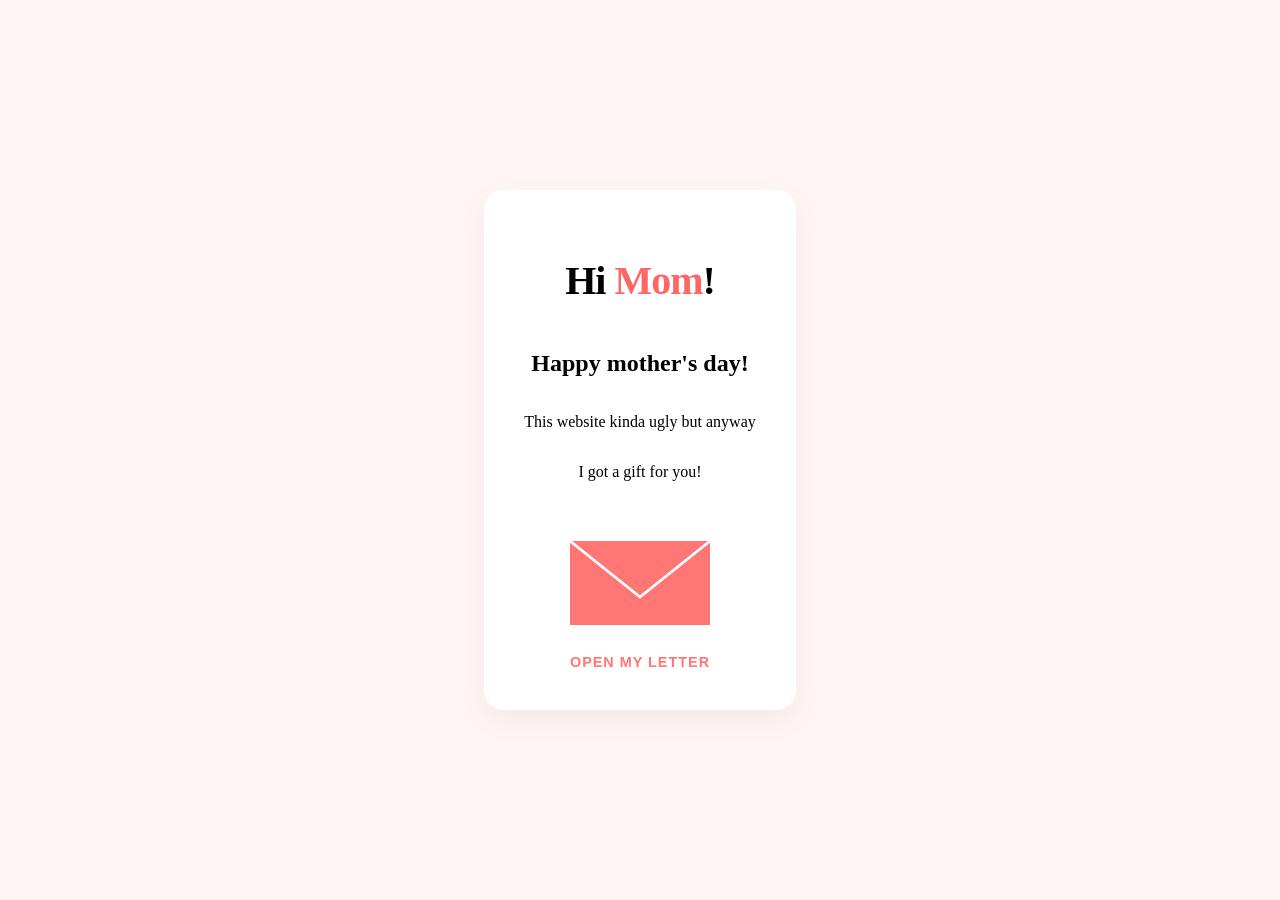
<file: mother's-day/index.html>
<!DOCTYPE html>
<html lang="en">

<head>
    <meta charset="UTF-8">
    <meta name="viewport" content="width=device-width, initial-scale=1.0">
    <title>TOP SECRET! 🤫</title>

    <link rel="stylesheet" href="./style.css">

</head>

<body>
    <div class="card">
        <h1 class="title">Hi <span class="highlight">Mom</span>!</h1>
        <h2>Happy mother's day!</h2>
        <p class="remarks">This website kinda ugly but anyway</p>
        <p class="main-text">I got a gift for you!</p>
        <a href="./letter.html" class="letter-button">
            <svg viewBox="0 0 100 80" xmlns="http://www.w3.org/2000/svg">
                <!-- Envelope Body -->
                <path d="M0 10 L50 50 L100 10 L100 70 L0 70 Z" fill="#ff7675" stroke="none" stroke-width="2" />
                <!-- Envelope Flap -->
                <path d="M0 10 L50 50 L100 10" fill="#ff7675" stroke="#ffffff" stroke-width="2" />
            </svg>
            <span>Open my letter</span>
        </button>
    </a>

</body>

</html>
</file>
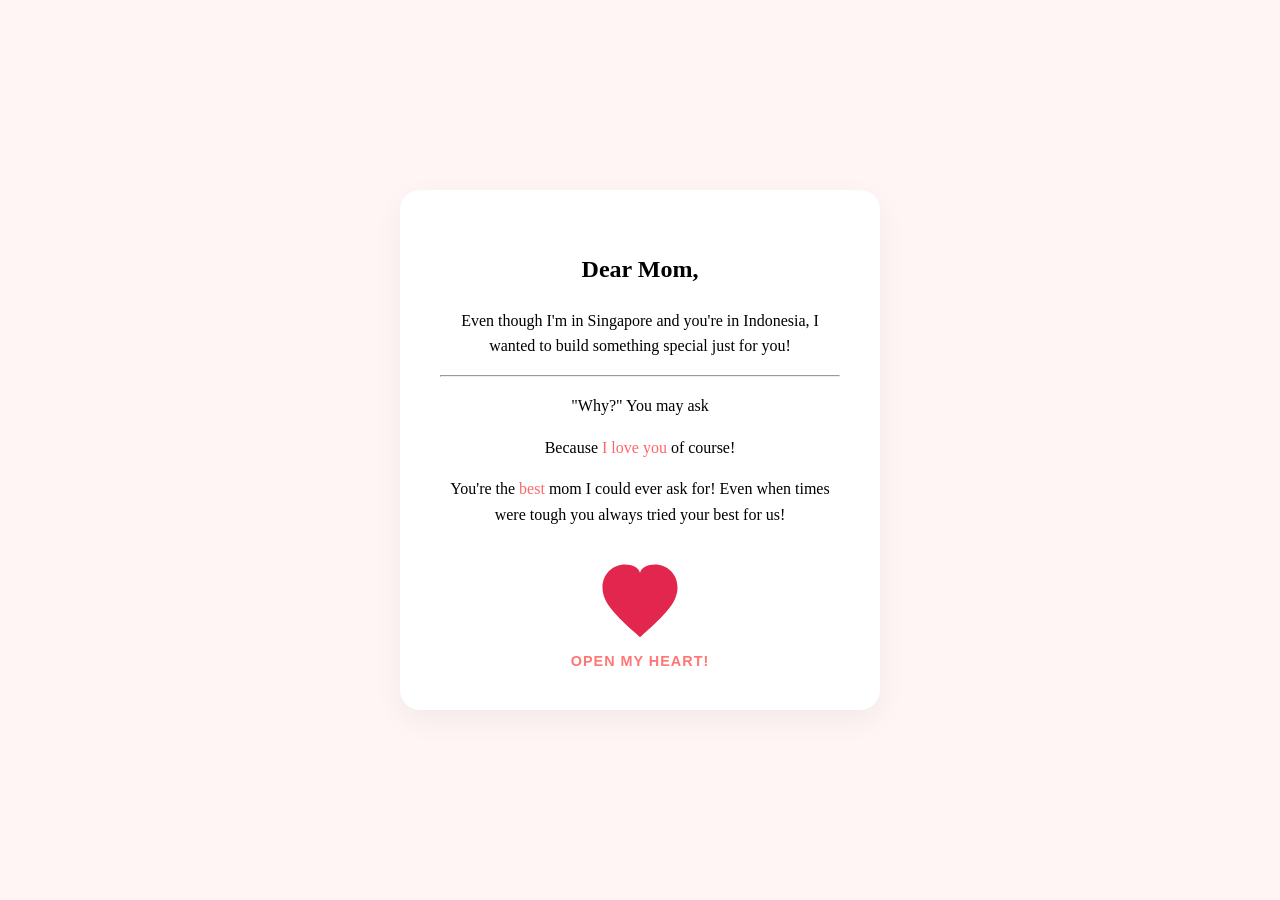
<file: mother's-day/letter.html>
<!DOCTYPE html>
<html lang="en">

<head>
    <meta charset="UTF-8">
    <meta name="viewport" content="width=device-width, initial-scale=1.0">
    <title>Psst..!</title>

    <link rel="stylesheet" href="./style.css">

</head>

<body>
    <style>
        .letter-text {
            opacity: 0;
            transform: translateY(20px);
            animation: reveal 1.5s ease-out forwards;
            line-height: 1.6;
            max-width: 400px;
        }
    
        @keyframes reveal {
            to {
                opacity: 1;
                transform: translateY(0);
            }
        }
    </style>
    
    <div class="card">
        <div class="letter-text">
            <h2>Dear Mom,</h2>
            <p>Even though I'm in Singapore and you're in Indonesia,
                I wanted to build something special just for you!</p>
            <hr>
            <p>"Why?" You may ask</p>
            <p class="main-text">Because <span class="highlight">I love you</span> of course!</p>
            <p>You're the <span class="highlight">best</span> mom I could ever ask for!
                Even when times were tough you always tried your best for us!
            </p>
            <button id="reveal-btn" onclick="showSurprise()" class="svg-button">
                <svg xmlns="http://www.w3.org/2000/svg" viewBox="0 0 32 32" width="100" height="100">
                    <path
                        d="M16 28.56L14.54 27.2C8.56 21.75 4 17.65 4 12.6C4 8.5 7.15 5.3 11.25 5.3C13.55 5.3 15.75 6.4 16 8C16.25 6.4 18.45 5.3 20.75 5.3C24.85 5.3 28 8.5 28 12.6C28 17.65 23.44 21.75 17.46 27.2L16 28.56Z"
                        fill="#E2264D" />
                </svg>
                <span>Open my heart!</span>
            </button>

            <div id="extra-content" style="display: none; margin-top: 20px;">
                <p class="fade-in">I love you soooo much! Even from 910km away! ❤️</p>
                <p class="fade-in">Love you mom! I know things will get better and I'll make sure of it >:)</p>
                <p class="fade-in">Someday we will travel the world in a pink porsche hihi</p>
                <p class="highlight">Happy mother's day to the best mom in the world!</p>
            </div>

        </div>
    </div>
    
    <script>
        function showSurprise() {
            var content = document.getElementById("extra-content");
            var btn = document.getElementById("reveal-btn");

            content.style.display = "block";
            btn.style.display = "none"; // Hides the button after clicking
        }
    </script>

</body>

</html>
</file>
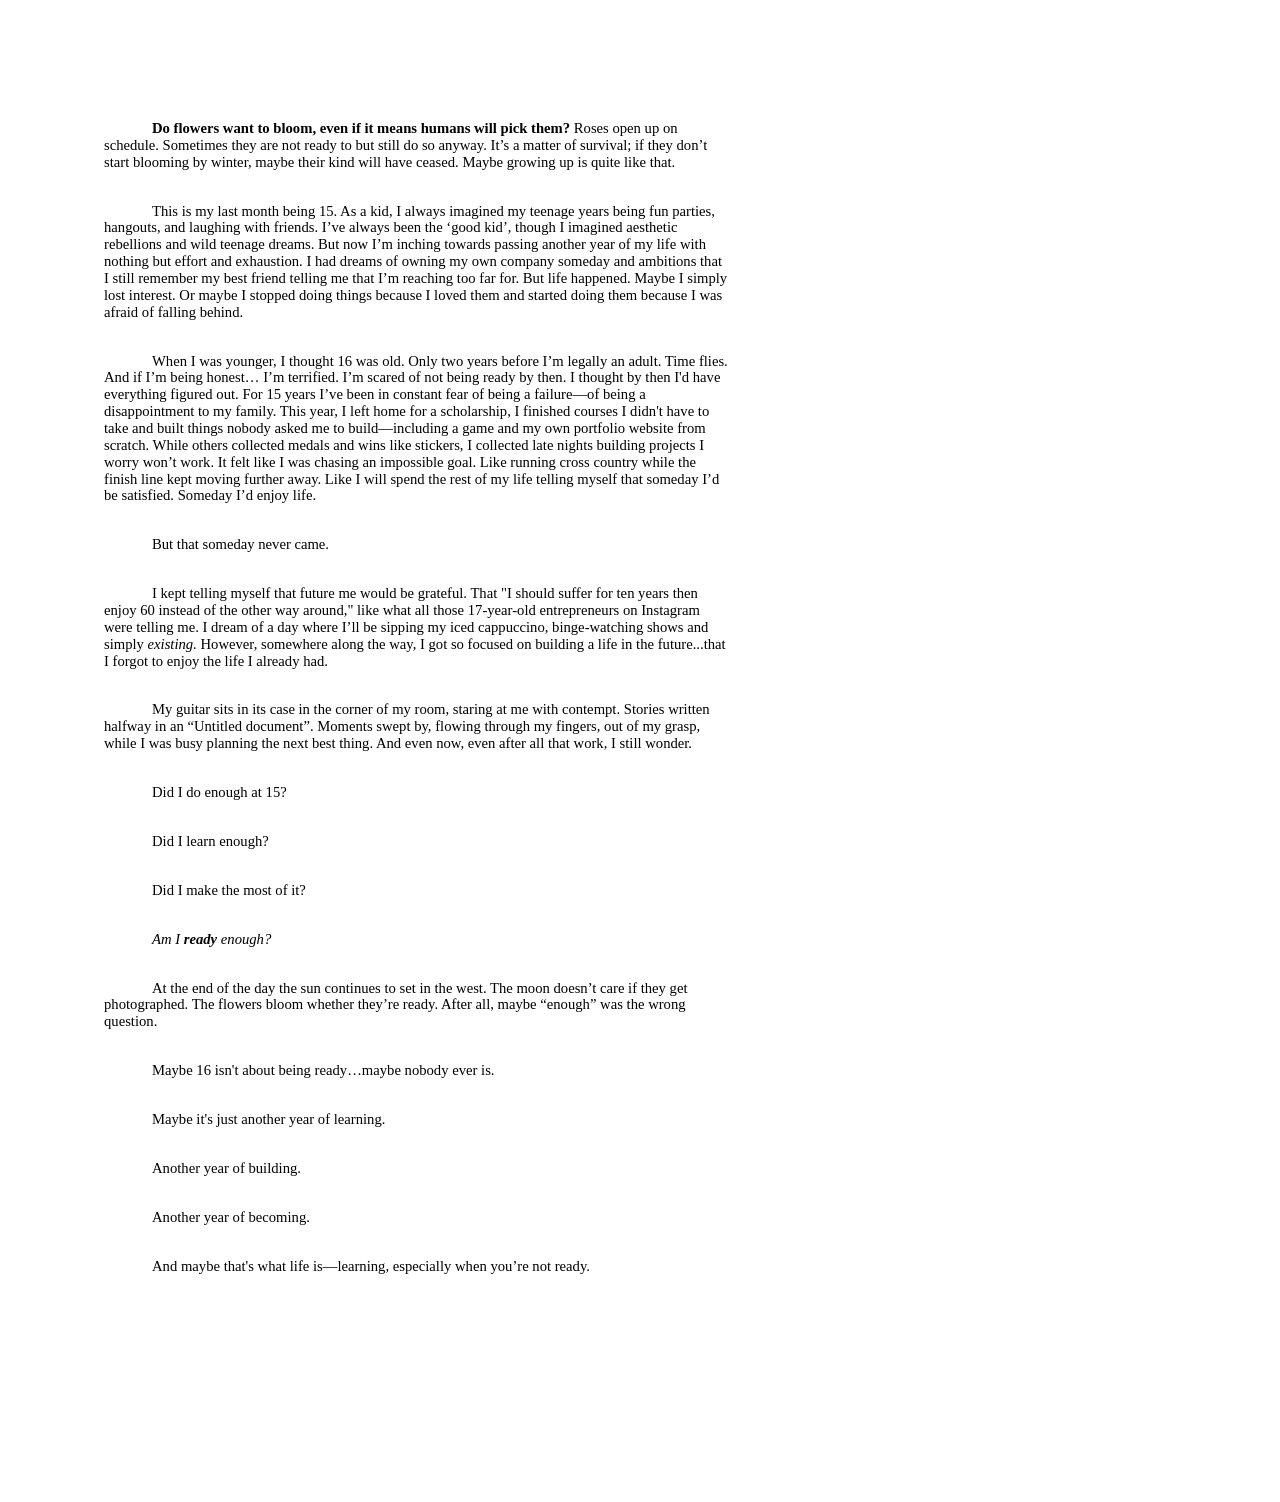
<file: assets/writing/Lastmonthof15.html>
<html><head><meta content="text/html; charset=UTF-8" http-equiv="content-type"><style type="text/css">ol{margin:0;padding:0}table td,table th{padding:0}.c11{padding-top:0pt;text-indent:36pt;padding-bottom:0pt;line-height:1.15;orphans:2;widows:2;text-align:left}.c4{color:#000000;font-weight:700;text-decoration:none;vertical-align:baseline;font-size:12pt;font-family:"Arial";font-style:normal}.c0{padding-top:12pt;text-indent:36pt;padding-bottom:12pt;line-height:1.15;orphans:2;widows:2;text-align:left}.c1{color:#000000;font-weight:400;text-decoration:none;vertical-align:baseline;font-size:11pt;font-family:"Times New Roman";font-style:normal}.c10{color:#000000;font-weight:400;text-decoration:none;vertical-align:baseline;font-size:12pt;font-family:"Arial";font-style:normal}.c7{color:#000000;text-decoration:none;vertical-align:baseline;font-size:11pt}.c5{font-weight:400;font-family:"Times New Roman";font-style:italic}.c2{background-color:#ffffff;max-width:468pt;padding:72pt 72pt 72pt 72pt}.c3{font-weight:700;font-family:"Times New Roman"}.c8{font-weight:400;font-family:"Times New Roman"}.c9{height:11pt}.c6{font-style:italic}.title{padding-top:0pt;color:#000000;font-size:26pt;padding-bottom:3pt;font-family:"Arial";line-height:1.15;page-break-after:avoid;orphans:2;widows:2;text-align:left}.subtitle{padding-top:0pt;color:#666666;font-size:15pt;padding-bottom:16pt;font-family:"Arial";line-height:1.15;page-break-after:avoid;orphans:2;widows:2;text-align:left}li{color:#000000;font-size:11pt;font-family:"Arial"}p{margin:0;color:#000000;font-size:11pt;font-family:"Arial"}h1{padding-top:20pt;color:#000000;font-size:20pt;padding-bottom:6pt;font-family:"Arial";line-height:1.15;page-break-after:avoid;orphans:2;widows:2;text-align:left}h2{padding-top:18pt;color:#000000;font-size:16pt;padding-bottom:6pt;font-family:"Arial";line-height:1.15;page-break-after:avoid;orphans:2;widows:2;text-align:left}h3{padding-top:16pt;color:#434343;font-size:14pt;padding-bottom:4pt;font-family:"Arial";line-height:1.15;page-break-after:avoid;orphans:2;widows:2;text-align:left}h4{padding-top:14pt;color:#666666;font-size:12pt;padding-bottom:4pt;font-family:"Arial";line-height:1.15;page-break-after:avoid;orphans:2;widows:2;text-align:left}h5{padding-top:12pt;color:#666666;font-size:11pt;padding-bottom:4pt;font-family:"Arial";line-height:1.15;page-break-after:avoid;orphans:2;widows:2;text-align:left}h6{padding-top:12pt;color:#666666;font-size:11pt;padding-bottom:4pt;font-family:"Arial";line-height:1.15;page-break-after:avoid;font-style:italic;orphans:2;widows:2;text-align:left}</style></head><body class="c2 doc-content"><p class="c0"><span class="c3">Do flowers want to bloom, even if it means humans will pick them? </span><span class="c1">Roses open up on schedule. Sometimes they are not ready to but still do so anyway. It&rsquo;s a matter of survival; if they don&rsquo;t start blooming by winter, maybe their kind will have ceased. Maybe growing up is quite like that.</span></p><p class="c0"><span class="c1">This is my last month being 15. As a kid, I always imagined my teenage years being fun parties, hangouts, and laughing with friends. I&rsquo;ve always been the &lsquo;good kid&rsquo;, though I imagined aesthetic rebellions and wild teenage dreams. But now I&rsquo;m inching towards passing another year of my life with nothing but effort and exhaustion. I had dreams of owning my own company someday and ambitions that I still remember my best friend telling me that I&rsquo;m reaching too far for. But life happened. Maybe I simply lost interest. Or maybe I stopped doing things because I loved them and started doing them because I was afraid of falling behind.</span></p><p class="c0"><span class="c1">When I was younger, I thought 16 was old. Only two years before I&rsquo;m legally an adult. Time flies. And if I&rsquo;m being honest&hellip; I&rsquo;m terrified. I&rsquo;m scared of not being ready by then. I thought by then I&#39;d have everything figured out. For 15 years I&rsquo;ve been in constant fear of being a failure&mdash;of being a disappointment to my family. This year, I left home for a scholarship, I finished courses I didn&#39;t have to take and built things nobody asked me to build&mdash;including a game and my own portfolio website from scratch. While others collected medals and wins like stickers, I collected late nights building projects I worry won&rsquo;t work. It felt like I was chasing an impossible goal. Like running cross country while the finish line kept moving further away. Like I will spend the rest of my life telling myself that someday I&rsquo;d be satisfied. Someday I&rsquo;d enjoy life.</span></p><p class="c0"><span class="c1">But that someday never came.</span></p><p class="c0"><span class="c8">I kept telling myself that future me would be grateful. That &quot;I should suffer for ten years then enjoy 60 instead of the other way around,&quot; like what all those 17-year-old entrepreneurs on Instagram were telling me. I dream of a day where I&rsquo;ll be sipping my iced cappuccino, binge-watching shows and simply </span><span class="c5">existing.</span><span class="c1">&nbsp;However, somewhere along the way, I got so focused on building a life in the future...that I forgot to enjoy the life I already had.</span></p><p class="c0"><span class="c1">My guitar sits in its case in the corner of my room, staring at me with contempt. Stories written halfway in an &ldquo;Untitled document&rdquo;. Moments swept by, flowing through my fingers, out of my grasp, while I was busy planning the next best thing. And even now, even after all that work, I still wonder.</span></p><p class="c0"><span class="c1">Did I do enough at 15?</span></p><p class="c0"><span class="c1">Did I learn enough?</span></p><p class="c0"><span class="c1">Did I make the most of it?</span></p><p class="c0"><span class="c5">Am I </span><span class="c3 c6">ready </span><span class="c5 c7">enough?</span></p><p class="c0"><span class="c1">At the end of the day the sun continues to set in the west. The moon doesn&rsquo;t care if they get photographed. The flowers bloom whether they&rsquo;re ready. After all, maybe &ldquo;enough&rdquo; was the wrong question.</span></p><p class="c0"><span class="c1">Maybe 16 isn&#39;t about being ready&hellip;maybe nobody ever is.</span></p><p class="c0"><span class="c1">Maybe it&#39;s just another year of learning.</span></p><p class="c0"><span class="c1">Another year of building.</span></p><p class="c0"><span class="c1">Another year of becoming.</span></p><p class="c0"><span class="c1">And maybe that&#39;s what life is&mdash;learning, especially when you&rsquo;re not ready.</span></p><p class="c0 c9"><span class="c1"><br></span></p><p class="c0 c9"><span class="c4"></span></p><p class="c9 c11"><span class="c10"></span></p></body></html>
</file>
<file: mother's-day/style.css>
body {
    margin: 0;
    display: flex;
    justify-content: center;
    /* Horizontal center */
    align-items: center;
    /* Vertical center */
    min-height: 100vh;
    background-color: #fff5f5;
}

.card {
    display: flex;
    flex-direction: column;
    /* Stacks items vertically */
    align-items: center;
    /* Centers items horizontally within the stack */
    text-align: center;
    /* Centers the actual text lines */
    padding: 40px;
    background: white;
    border-radius: 20px;
    box-shadow: 0 10px 30px rgba(0, 0, 0, 0.05);
}

.title {
    font-size: 2.5rem;
    font-weight: 700;
    letter-spacing: -1px;
}

.highlight {
    color: #ff6666;
}

.svg-button {
    background: none;
    /* Removes the grey box */
    border: none;
    /* Removes the outline */
    cursor: pointer;
    /* Makes it feel clickable */
    display: flex;
    /* Centers the SVG and text together */
    flex-direction: column;
    align-items: center;
    margin: 20px auto 0;
    gap: 5px;
    /* Space between SVG and text */
    transition: transform 0.3s ease;
}

.svg-button svg {
    fill: #ff7675;
    /* Your theme color */
    transition: fill 0.3s ease;
}

.svg-button:hover {
    transform: scale(1.1);
    /* Interactive "pop" effect */
}

.svg-button:hover svg {
    fill: #d63031;
    /* Darkens slightly on hover */
}

.svg-button span {
    font-family: 'Helvetica Neue', sans-serif;
    color: #ff7675;
    font-weight: bold;
    font-size: 0.9rem;
    letter-spacing: 1px;
    text-transform: uppercase;
}

.letter-button {
    display: inline-flex;
    flex-direction: column;
    align-items: center;
    gap: 15px;
    margin-top: 30px;
    text-decoration: none;
    cursor: pointer;
    transition: transform 0.2s ease;
}

.letter-button:hover {
    animation: wiggle 0.5s ease-in-out;
}

@keyframes wiggle {
    0%,
    100% {
        transform: rotate(0deg);
    }

    25% {
        transform: rotate(-5deg);
    }

    75% {
        transform: rotate(5deg);
    }
}

.letter-button span {
    font-family: 'Helvetica Neue', sans-serif;
    color: #ff7675;
    font-weight: bold;
    font-size: 0.9rem;
    letter-spacing: 1px;
    text-transform: uppercase;
}
</file>
